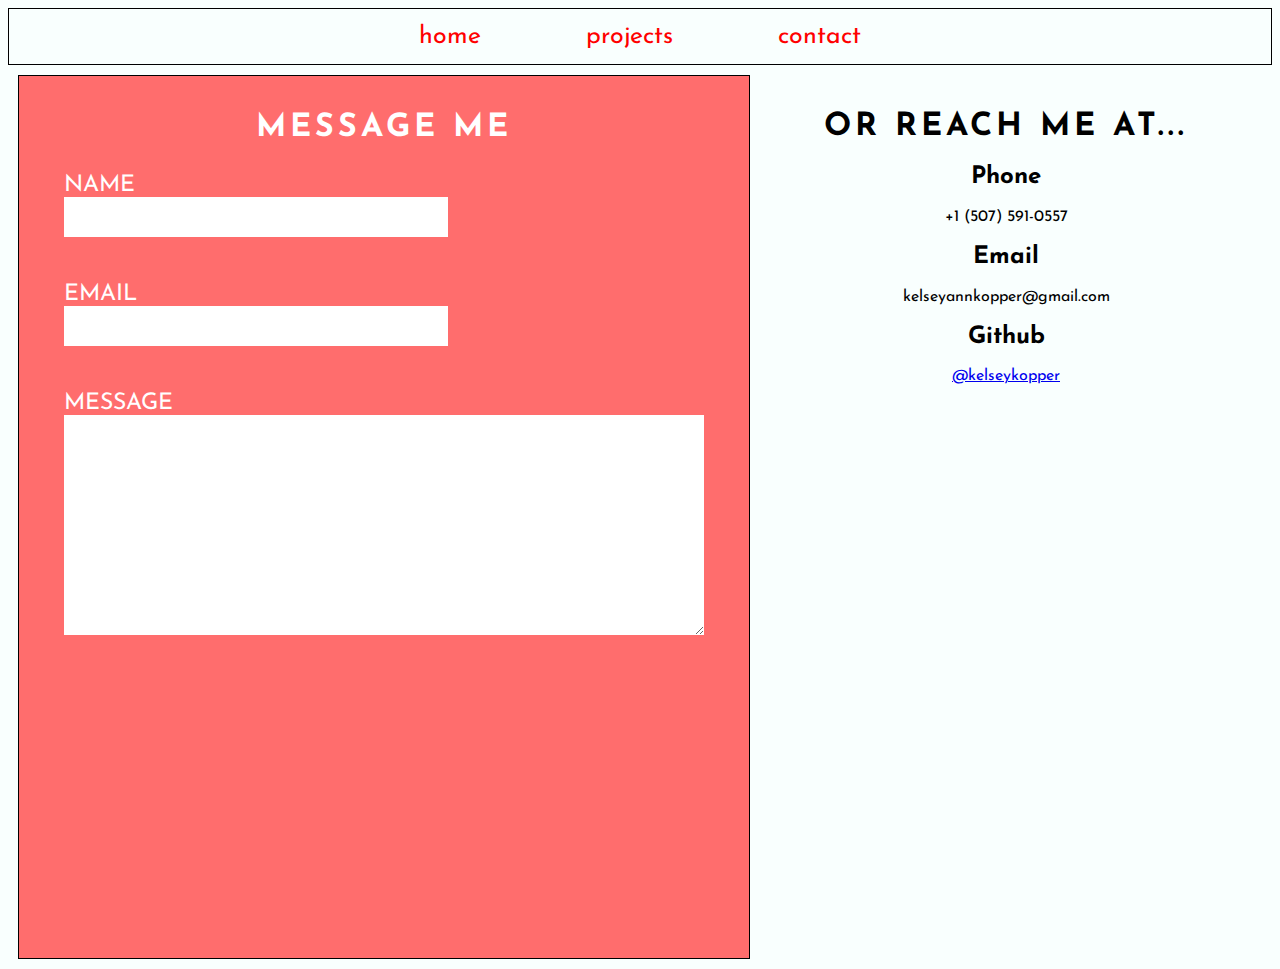
<file: inspiration/contact.html>
<! DOCTYPE html>
<html>
  <head>
    <link rel="stylesheet" href="style/globals.css">
    <link rel="stylesheet" href="style/contact.css">

    <link rel="preconnect" href="https://fonts.googleapis.com">
    <link rel="preconnect" href="https://fonts.gstatic.com" crossorigin>
    <link href="https://fonts.googleapis.com/css2?family=Josefin+Sans:ital,wght@0,100..700;1,100..700&display=swap" rel="stylesheet">

    <link rel="preconnect" href="https://fonts.googleapis.com">
    <link rel="preconnect" href="https://fonts.gstatic.com" crossorigin>
    <link href="https://fonts.googleapis.com/css2?family=Bungee+Outline&display=swap" rel="stylesheet">

    <title>Kelsey Kopper's Portfolio</title>
  </head>
  <body>

    <nav class="main-nav">
        <a class="tile" href="index.html">home</a> 
        <a class="tile" href="projects.html">projects</a> 
        <a class="tile" href="contact.html">contact</a> 
    </nav>

    <div class="contact-container">
      <div class="contact-left">
        <h1>MESSAGE ME</h1>
        <div class="msg-form">
          <form action="">
            <div class="form-element">
              <label for="name">NAME</label>
              <input type="text" name="name" id="name"><br>
            </div>  

            <div class="form-element">
              <label for="email">EMAIL</label>
              <input type="email" name="email" id="email"><br>
            </div>

            <div class="form-element">
              <label for="msg">MESSAGE</label>
              <textarea rows="10" cols="55" id="msg"></textarea>
            </div>
          </form>
        </div>
      </div>

      <div class="contact-right">
        <h1>OR REACH ME AT...</h1>
        <h2>Phone</h2>
        <p>+1 (507) 591-0557</p>
        <h2>Email</h2>
        <p>kelseyannkopper@gmail.com</p>
        <h2>Github</h2>
        <a href="https://github.com/kelseykopper">@kelseykopper</a>
      </div>
  </div>
    
    <script src="script.js"></script>
  </body>
</html>
</file>
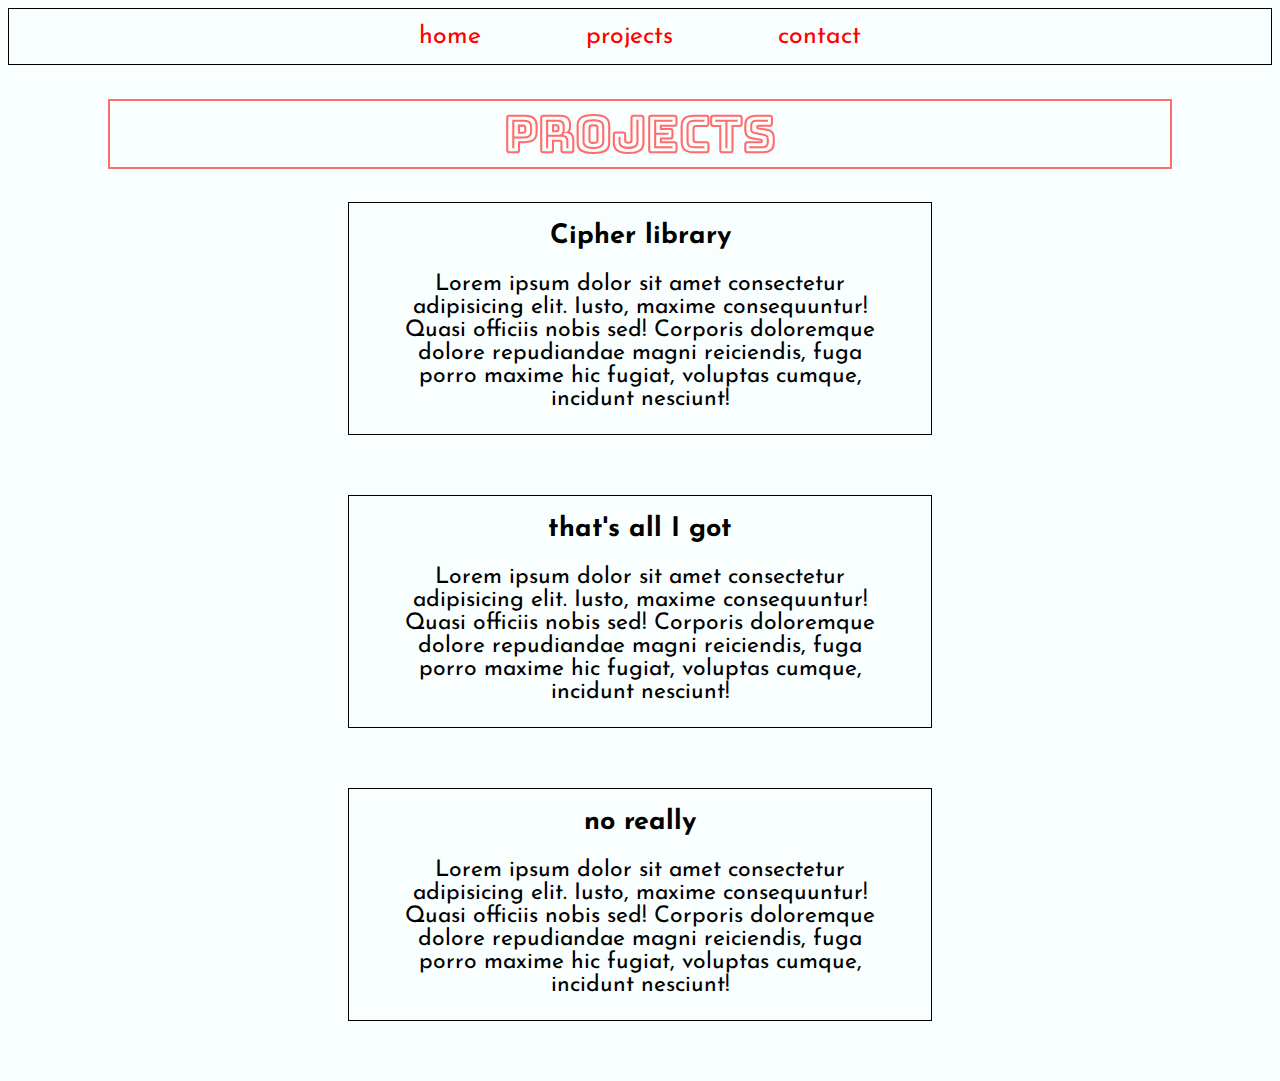
<file: inspiration/projects.html>
<! DOCTYPE html>
<html lang="en">
  <head>
    <link rel="stylesheet" href="style/projects.css">
    <link rel="stylesheet" href="style/globals.css">

    <link rel="preconnect" href="https://fonts.googleapis.com">
    <link rel="preconnect" href="https://fonts.gstatic.com" crossorigin>
    <link href="https://fonts.googleapis.com/css2?family=Josefin+Sans:ital,wght@0,100..700;1,100..700&display=swap" rel="stylesheet">

    <link rel="preconnect" href="https://fonts.googleapis.com">
    <link rel="preconnect" href="https://fonts.gstatic.com" crossorigin>
    <link href="https://fonts.googleapis.com/css2?family=Bungee+Outline&display=swap" rel="stylesheet">

    <title>Kelsey Kopper's Portfolio</title>
  </head>

  <body>
    <!-- navigation banner, should be constant across all pages -->
    <nav>
        <a class="tile" href="index.html">home</a> 
        <a class="tile" href="projects.html">projects</a> 
        <a class="tile" href="contact.html">contact</a> 
    </nav>

    <div class="projects">
      <h1>PROJECTS</h1>
        <a href="https://github.com/kelseykopper/cipher" class="proj-tile">
          <h3>Cipher library</h3>
          <p>Lorem ipsum dolor sit amet consectetur adipisicing elit. Iusto, maxime consequuntur! Quasi officiis nobis sed! Corporis doloremque dolore repudiandae magni reiciendis, fuga porro maxime hic fugiat, voluptas cumque, incidunt nesciunt!</p>
        </a>

      <a href="https://github.com" class="proj-tile">
        <h3>that's all I got</h3>
        <p>Lorem ipsum dolor sit amet consectetur adipisicing elit. Iusto, maxime consequuntur! Quasi officiis nobis sed! Corporis doloremque dolore repudiandae magni reiciendis, fuga porro maxime hic fugiat, voluptas cumque, incidunt nesciunt!</p>
      </a>

      <a href="https://github.com" class="proj-tile">
        <h3>no really</h3>
        <p>Lorem ipsum dolor sit amet consectetur adipisicing elit. Iusto, maxime consequuntur! Quasi officiis nobis sed! Corporis doloremque dolore repudiandae magni reiciendis, fuga porro maxime hic fugiat, voluptas cumque, incidunt nesciunt!</p>
      </a>
    </div>

    <script src="script.js"></script>
  </body>
</html>
</file>
<file: inspiration/style/globals.css>
header {
  color: white;
  font-size: 20px;
  padding: 5px;
  margin: 5px;
  text-align: center;
  background-color: rgb(255, 109, 109);
}

header .inner-header {
  display: block;
  padding: 5px;
  border: 1px solid white;
}

.banner {
  text-align: center;
}

.container {
  display: grid;
  grid-template-columns: .55fr 2fr;

}

body {
  background-color: rgb(249, 255, 254);
  font-family: "Josefin Sans", sans-serif;
}

nav {
  text-align: center;
  border: 1px solid black;
  padding: 15px;
}

nav a[href] {
  color: red;
}

nav a[href]:hover {
  color: rgb(121, 0, 0);
}

.tile {
  color: rgb(255, 82, 82);
  text-decoration: none;
  display: inline;
  font-size: 25px;
  padding: 50px;
}
</file>
<file: inspiration/style/contact.css>
.contact-container {
  display: grid;
  grid-template-columns: 1fr 1fr;
  margin: 10px;
  height: 100%;
}

.contact-container h1 {
  text-align: center;
  letter-spacing: 4px;
}

.contact-left {
  background-color: rgb(255, 109, 109);
  color: white;
  padding: 15px;
  border: 1px solid black;
  max-width: 1fr;
}

.contact-right {
  padding-inline: 40px;
  padding-top: 15px;
  text-align: center;
}


.form-element {
  margin: 30px;
}

label {
  font-size: 23px;
}

input {
  display: block;
  padding: 10px;
  width: 60%;
  border: none;
  font-size: 20px;
  font-family: "Josefin Sans", sans-serif;
}

#msg {
  font-size: 20px;
  font-family: "Josefin Sans", sans-serif;
  display: block;
  padding: 10px;
  border: none;
}
</file>
<file: inspiration/style/projects.css>
.projects h1 {
  font-family: "Bungee Outline", sans-serif;
  color: rgb(255, 109, 109);
  font-size: 50px;
  text-align: center;
  border: 2px solid rgb(255, 109, 109);
  margin-left: 100px;
  margin-right: 100px;
}

.projects .proj-tile {
  display: block;
  margin-inline: 340px;
  margin-bottom: 60px;
  font-size: 23px;
  text-align: center;
  text-decoration: none;
  color: black;
  border: 1px solid black;
  /* add shadow on hover */
  /* box-shadow: 5px 5px 10px 2px black; */
}

.projects .proj-tile:hover {
  box-shadow: 5px 5px 10px 2px rgb(167, 178, 176);
}

.proj-tile h3 {
  margin: 20px;
}

.proj-tile p {
  margin-inline: 40px;
}
</file>
